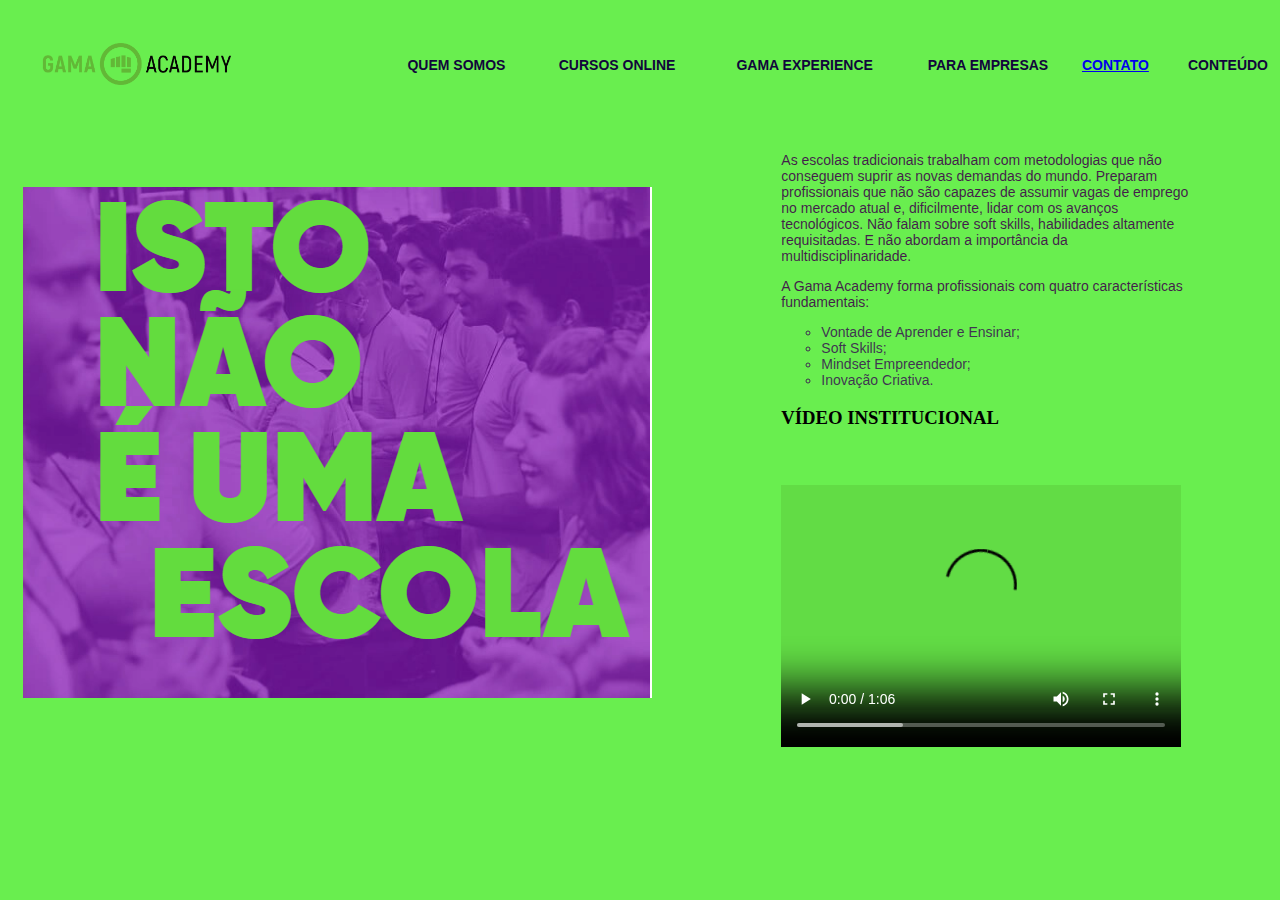
<file: html/index.html>
<!DOCTYPE html>
<html lang="en">

<head>
    <meta charset="UTF-8">
    <meta name="viewport" content="width=device-width, initial-scale=1.0">
    <title>Gama Academy</title>

    <!-- Poderia criar estilo interno aqui necessita iniciar com <style> e depois fechar </style> -->

    <!-- Fazendo a chamada de uma biblioteca de CSS externa-->
    <link rel="stylesheet" href="../css/estilos.css">
</head>

<body>

    <!-- Tipos de títulos em HTML5
    <h1>SEJA BEM VINDO A NOSSA SUUUUPER PÁGINA</h1>
    <h2>SEJA BEM VINDO A NOSSA SUUUUPER PÁGINA</h2>
    <h3>SEJA BEM VINDO A NOSSA SUUUUPER PÁGINA</h3>
    <h4>SEJA BEM VINDO A NOSSA SUUUUPER PÁGINA</h4>
    <h5>SEJA BEM VINDO A NOSSA SUUUUPER PÁGINA</h5>
    <h6>SEJA BEM VINDO A NOSSA SUUUUPER PÁGINA</h6>
    -->
    <!--Tabela para o menu-->
    <table border="0" width="100%" cellpadding="2" class="menu">
        <tr>
            <td><a href="../html/index.html"> <img src="../imagens/logotransp.png" width="250" heigh="100"> </a></td>
            <td align="right">QUEM SOMOS</td>
            <td align="right">CURSOS ONLINE</td>
            <td align="right">GAMA EXPERIENCE</td>
            <td align="right">PARA EMPRESAS</td>
            <td align="right"><a href="../html/contato.html">CONTATO</a></td>
            <td align="right">CONTEÚDO</td>
            <!--Tabela para o conteúdo da página-->
            <table border="0" width="100%" cellpadding="10" cellspacing="5">
                <tr>
                    <td><img src="../imagens/figura1.png"></img></td>
                    <td>
                        <p>As escolas tradicionais trabalham com metodologias que
                            não<br> conseguem suprir as novas demandas do mundo. Preparam<br>
                            profissionais que não são capazes de assumir vagas de emprego<br>
                            no mercado atual e, dificilmente, lidar com os avanços<br> tecnológicos.
                            Não falam sobre soft skills, habilidades altamente<br> requisitadas.
                            E não abordam a importância da<br> multidisciplinaridade.</p>
                        <p>A Gama Academy forma profissionais com quatro características<br> fundamentais:</p>

                        <!-- Criação da lista de opções em html -->
                        <ul type="circle" class="lista">
                            <li>Vontade de Aprender e Ensinar;</li>
                            <li>Soft Skills;</li>
                            <li>Mindset Empreendedor;</li>
                            <li>Inovação Criativa.</li>
                        </ul>

                        <!-- Criação da lista de opções com letras (type= a ou A) e números (type = 1) em html
            <ol type="A">
                <li>Vontade de Aprender e Ensinar;</li>
                <li>Soft Skills;</li>
                <li>Mindset Empreendedor;</li>
                <li>Inovação Criativa.</li>
            </ol>  -->
                        <h3>VÍDEO INSTITUCIONAL</h3>
                        <video controls=autoplay="true" width="400" height="300">
                            <source src="../videos/gama.mp4" />
                        </video>
                    </td>


                </tr>
            </table>




</body>

</html>
</file>
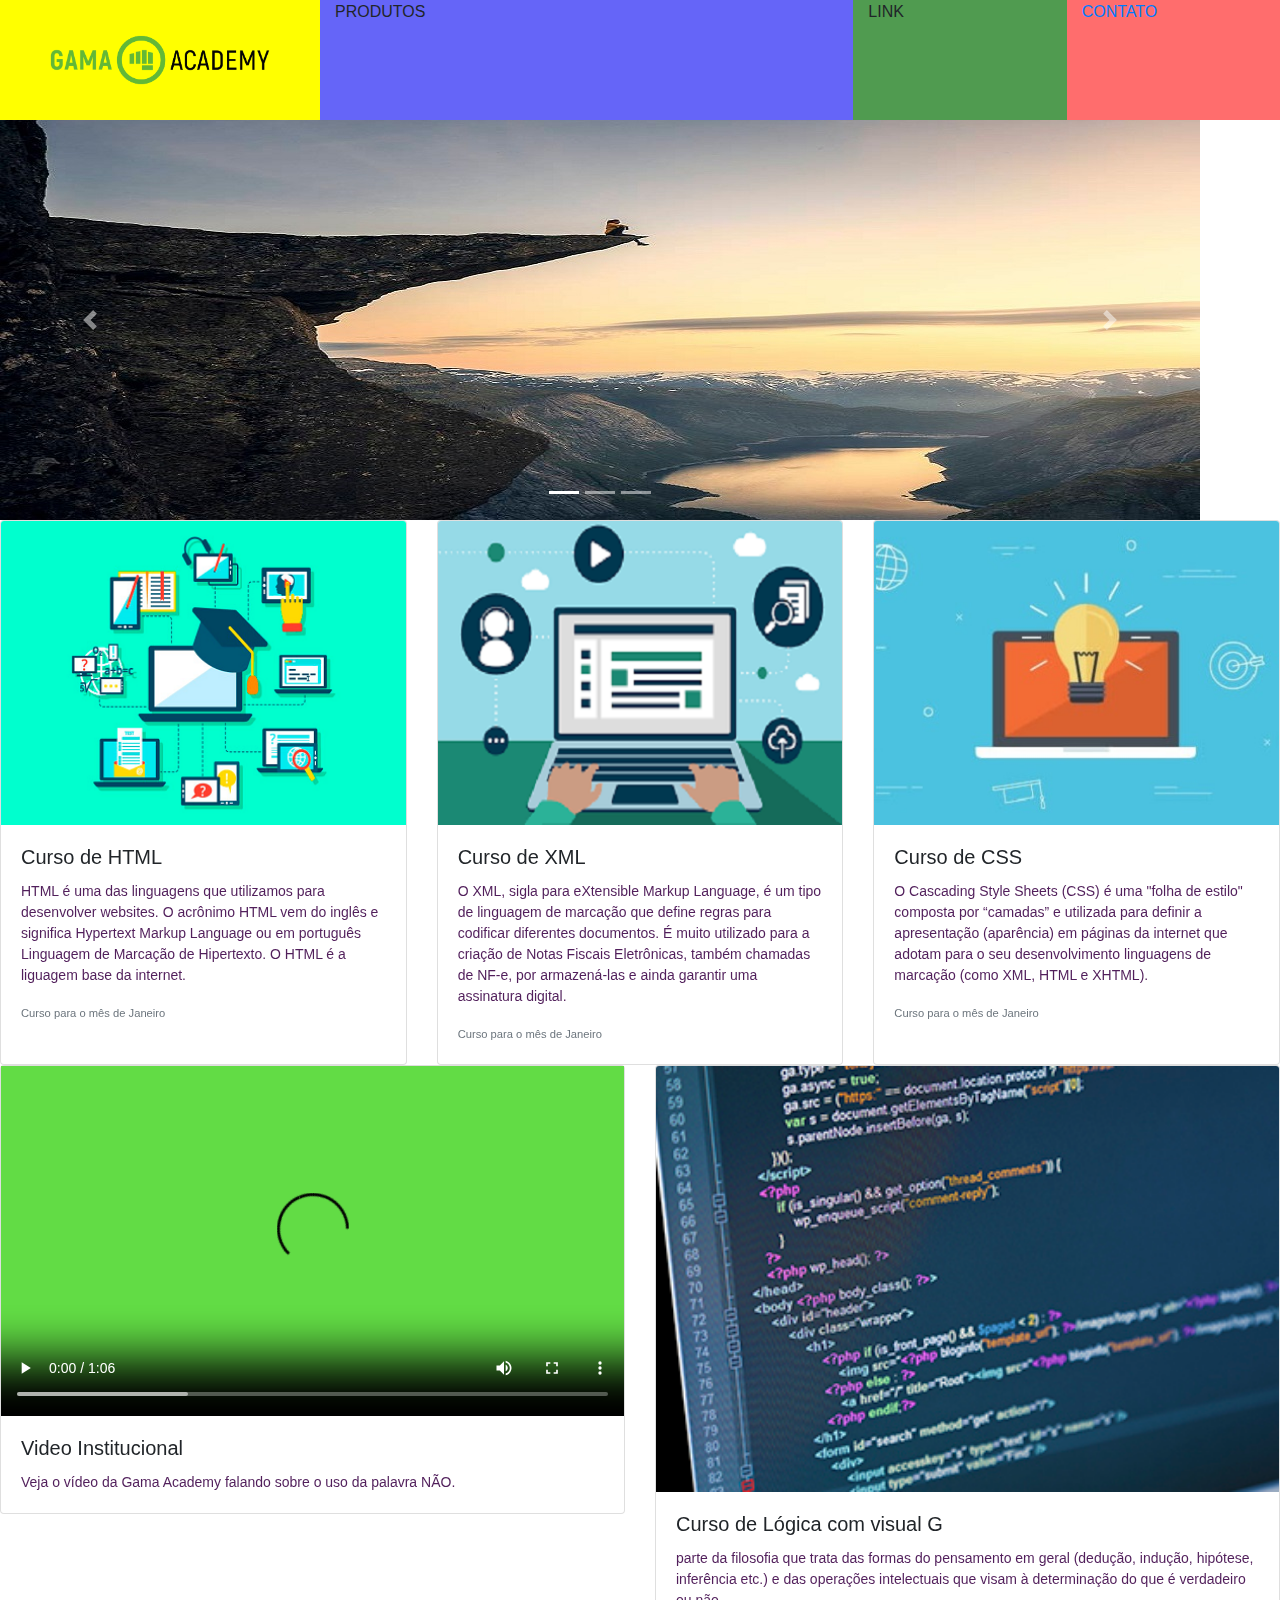
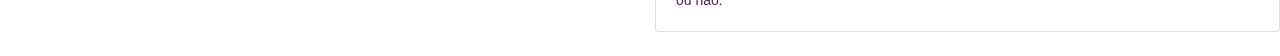
<file: html/bootstrap.html>
<!DOCTYPE html>
<html lang="en">

<head>
    <meta charset="UTF-8">
    <meta name="viewport" content="width=device-width, initial-scale=1.0">
    <title>Gama Bootstrap</title>

    <!-- Fazendo a chamada de uma biblioteca de CSS externa-->
   <link rel="stylesheet" href="../css/estilos.css"> <!-- ESQUEMA DE CORES PARA APOIAR NO ENTENDIMENTO-->

    <!-- biblioteca bootstrap - css -->
    <link rel="stylesheet" href="https://stackpath.bootstrapcdn.com/bootstrap/4.4.1/css/bootstrap.min.css"
        integrity="sha384-Vkoo8x4CGsO3+Hhxv8T/Q5PaXtkKtu6ug5TOeNV6gBiFeWPGFN9MuhOf23Q9Ifjh" crossorigin="anonymous">

    <!-- biblioteca bootstrap - js -->
    <script src="https://code.jquery.com/jquery-3.4.1.slim.min.js"
        integrity="sha384-J6qa4849blE2+poT4WnyKhv5vZF5SrPo0iEjwBvKU7imGFAV0wwj1yYfoRSJoZ+n"
        crossorigin="anonymous"></script>
    <script src="https://cdn.jsdelivr.net/npm/popper.js@1.16.0/dist/umd/popper.min.js"
        integrity="sha384-Q6E9RHvbIyZFJoft+2mJbHaEWldlvI9IOYy5n3zV9zzTtmI3UksdQRVvoxMfooAo"
        crossorigin="anonymous"></script>
    <script src="https://stackpath.bootstrapcdn.com/bootstrap/4.4.1/js/bootstrap.min.js"
        integrity="sha384-wfSDF2E50Y2D1uUdj0O3uMBJnjuUD4Ih7YwaYd1iqfktj0Uod8GCExl3Og8ifwB6"
        crossorigin="anonymous"></script>

</head>

<body>
    <!-- Estrutura do Bootstrap, por padrão -->
    <div class="container-fluid">
        <div class="row">
            <div class="col-lg-3 col-md-5 col-sm-3 div1"><img src="../imagens/logotransp.png" width="100%"></div>
            <div class="col-lg-5 col-md-3 col-sm-3 div2">PRODUTOS</div>
            <div class="col-lg-2 col-md-2 col-sm-3 div3">LINK</div>
            <div class="col-lg-2 col-md-2 col-sm-3 div4"><a href="../html/bootstrapform.html">CONTATO</a></div>
            <!--SOMA DAS COLUNAS TEM QUE SER SEMPRE 12!-->
        </div>

        <!--INSERIMOS O COMPONENTE BOOTSTRAP DO BANNER, DIRETAMENTE COPIADO DO SITE BOOTSTRAP!-->
        <div class="row">
            <div id="carouselExampleIndicators" class="carousel slide" data-ride="carousel">
                <ol class="carousel-indicators">
                    <li data-target="#carouselExampleIndicators" data-slide-to="0" class="active"></li>
                    <li data-target="#carouselExampleIndicators" data-slide-to="1"></li>
                    <li data-target="#carouselExampleIndicators" data-slide-to="2"></li>
                </ol>
                <div class="carousel-inner">
                    <div class="carousel-item active">
                        <img src="../imagens/paisagem1.jpg" class="d-block w-100" alt="...">
                    </div>
                    <div class="carousel-item">
                        <img src="../imagens/paisagem2.jpg" class="d-block w-100" alt="...">
                    </div>
                    <div class="carousel-item">
                        <img src="../imagens/paisagem3.jpeg" class="d-block w-100" alt="...">
                    </div>
                </div>
                <a class="carousel-control-prev" href="#carouselExampleIndicators" role="button" data-slide="prev">
                    <span class="carousel-control-prev-icon" aria-hidden="true"></span>
                    <span class="sr-only">Previous</span>
                </a>
                <a class="carousel-control-next" href="#carouselExampleIndicators" role="button" data-slide="next">
                    <span class="carousel-control-next-icon" aria-hidden="true"></span>
                    <span class="sr-only">Next</span>
                </a>
            </div>
        </div>

        <!--CHAMADA DO COMPONENTES CARD GROUP-->
        <div class="row">
            <div class="card-deck">
                <div class="card">
                    <img src="../imagens/curso1.png" class="card-img-top" alt="...">
                    <div class="card-body">
                        <h5 class="card-title">Curso de HTML</h5>
                        <p class="card-text">HTML é uma das linguagens que utilizamos para desenvolver websites. O
                            acrônimo HTML vem do inglês e significa Hypertext Markup Language ou em português Linguagem
                            de Marcação de Hipertexto. O HTML é a liguagem base da internet.</p>
                        <p class="card-text"><small class="text-muted">Curso para o mês de Janeiro</small></p>
                    </div>
                </div>
                <div class="card">
                    <img src="../imagens/curso2.png" class="card-img-top" alt="...">
                    <div class="card-body">
                        <h5 class="card-title">Curso de XML</h5>
                        <p class="card-text">O XML, sigla para eXtensible Markup Language, é um tipo de linguagem de
                            marcação que define regras para codificar diferentes documentos. É muito utilizado para a
                            criação de Notas Fiscais Eletrônicas, também chamadas de NF-e, por armazená-las e ainda
                            garantir uma assinatura digital.</p>
                        <p class="card-text"><small class="text-muted">Curso para o mês de Janeiro</small></p>
                    </div>
                </div>
                <div class="card">
                    <img src="../imagens/curso3.jpg" class="card-img-top" alt="...">
                    <div class="card-body">
                        <h5 class="card-title">Curso de CSS</h5>
                        <p class="card-text">O Cascading Style Sheets (CSS) é uma "folha de estilo" composta por
                            “camadas” e utilizada para definir a apresentação (aparência) em páginas da internet que
                            adotam para o seu desenvolvimento linguagens de marcação (como XML, HTML e XHTML).</p>
                        <p class="card-text"><small class="text-muted">Curso para o mês de Janeiro</small></p>
                    </div>
                </div>
            </div>
        </div>
        <!--divisão da página-->

        <div class="row">
            <div class="row row-cols-1 row-cols-md-2">
                <div class="col mb-4">
                    <div class="card">
                        <video controls=autoplay="true">
                            <source src="../videos/gama.mp4" />
                        </video>
                        <div class="card-body">
                            <h5 class="card-title">Video Institucional</h5>
                            <p class="card-text">Veja o vídeo da Gama Academy falando sobre o uso da palavra NÃO.
                            </p>
                        </div>
                    </div>
                </div>
                <div class="col mb-4">
                    <div class="card">
                        <img src="../imagens/logica.jpg" class="card-img-top" alt="...">
                        <div class="card-body">
                            <h5 class="card-title">Curso de Lógica com visual G</h5>
                            <p class="card-text">parte da filosofia que trata das formas do pensamento em geral
                                (dedução, indução, hipótese, inferência etc.) e das operações intelectuais que visam
                                à determinação do que é verdadeiro ou não.</p>
                        </div>
                    </div>
                </div>
            </div>
        </div>
    </div>
</body>

</html>
</file>
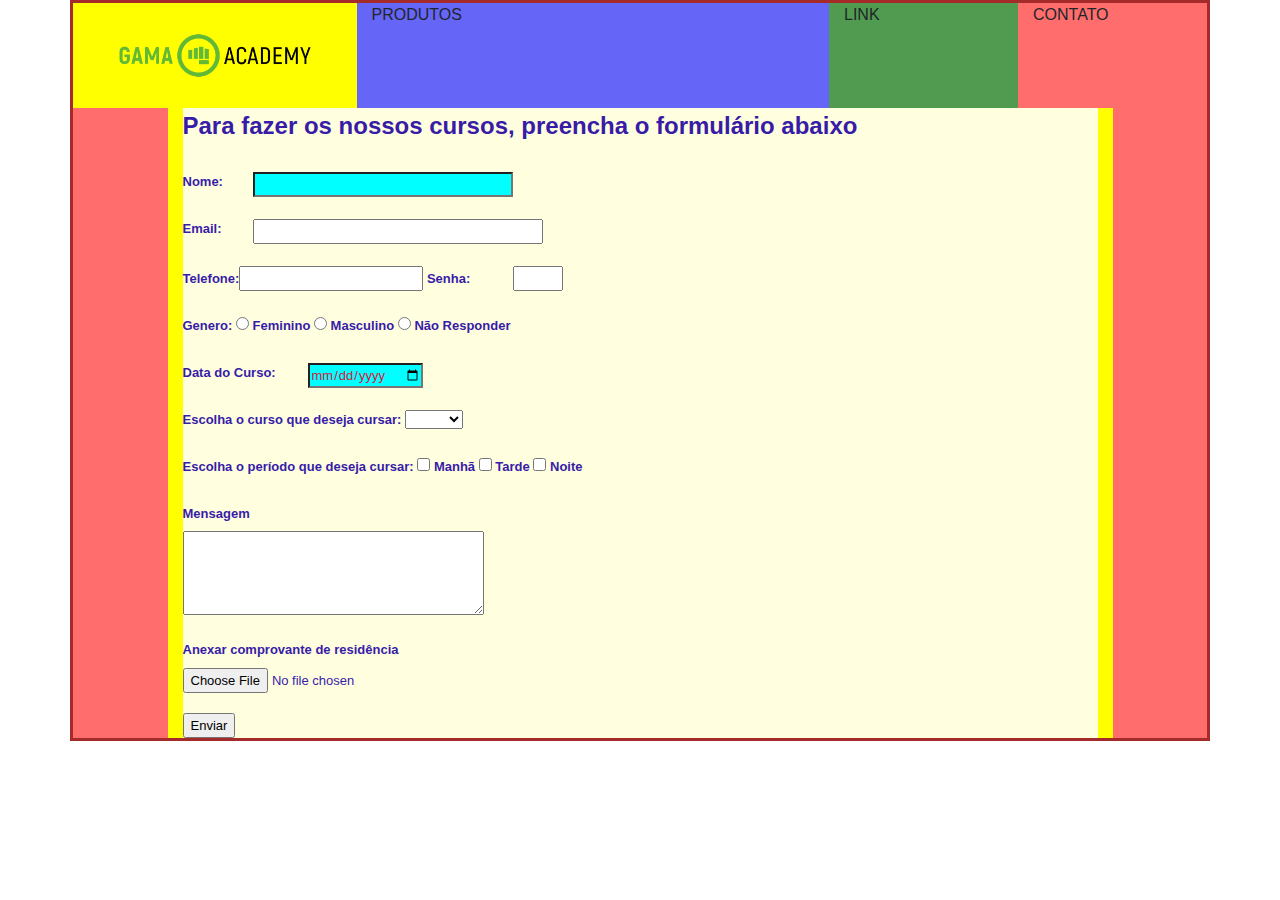
<file: html/bootstrapform.html>
<!DOCTYPE html>
<html lang="en">

<head>
    <meta charset="UTF-8">
    <meta name="viewport" content="width=device-width, initial-scale=1.0">
    <title>Gama Bootstrap</title>

    <!-- Fazendo a chamada de uma biblioteca de CSS externa-->
    <link rel="stylesheet" href="../css/estilos.css">

    <!-- biblioteca bootstrap - css -->
    <link rel="stylesheet" href="https://stackpath.bootstrapcdn.com/bootstrap/4.4.1/css/bootstrap.min.css"
        integrity="sha384-Vkoo8x4CGsO3+Hhxv8T/Q5PaXtkKtu6ug5TOeNV6gBiFeWPGFN9MuhOf23Q9Ifjh" crossorigin="anonymous">

    <!-- biblioteca bootstrap - js -->
    <script src="https://code.jquery.com/jquery-3.4.1.slim.min.js"
        integrity="sha384-J6qa4849blE2+poT4WnyKhv5vZF5SrPo0iEjwBvKU7imGFAV0wwj1yYfoRSJoZ+n"
        crossorigin="anonymous"></script>
    <script src="https://cdn.jsdelivr.net/npm/popper.js@1.16.0/dist/umd/popper.min.js"
        integrity="sha384-Q6E9RHvbIyZFJoft+2mJbHaEWldlvI9IOYy5n3zV9zzTtmI3UksdQRVvoxMfooAo"
        crossorigin="anonymous"></script>
    <script src="https://stackpath.bootstrapcdn.com/bootstrap/4.4.1/js/bootstrap.min.js"
        integrity="sha384-wfSDF2E50Y2D1uUdj0O3uMBJnjuUD4Ih7YwaYd1iqfktj0Uod8GCExl3Og8ifwB6"
        crossorigin="anonymous"></script>

</head>

<body>
    <!-- Estrutura do Bootstrap, por padrão -->
    <div class="container">
        <div class="row">
            <div class="col-lg-3 col-md-5 col-sm-3 div1"><a href="../html/bootstrap.html"><img src="../imagens/logotransp.png" width="100%"></a></div>
            <div class="col-lg-5 col-md-3 col-sm-3 div2">PRODUTOS</div>
            <div class="col-lg-2 col-md-2 col-sm-3 div3">LINK</div>
            <div class="col-lg-2 col-md-2 col-sm-3 div4">CONTATO</div>
            <!--SOMA DAS COLUNAS TEM QUE SER SEMPRE 12!-->
        </div>
        <!-- Adicionar um formulário-->
        <div class="row">
            <div class="col-lg-1 col-md-1 col-sm-1 div4"></div>
            <div class="col-lg-10 col-md-10 col-sm-10 div1"><form id="formulario_contato" method="POST">
                <fieldset>
                    <legend><b>Para fazer os nossos cursos, preencha o formulário abaixo</b></legend><br>
                    <label>Nome:</label><input type="text" name="nome" class="campo_nome" required><br><br>
                    <label>Email:</label><input type="email" name="email" class="campo_email" required><br><br>
                    <label>Telefone:</label><input type="tel" name="telefone" required>
                    <label>Senha:</label><input type="password" name="senha" class=campo_senha required><br><br>
        
                    <label>Genero:</label>
                    <input type="radio" name="gênero" value="Feminino" /> Feminino
                    <input type="radio" name="gênero" value="Masculino" /> Masculino
                    <input type="radio" name="gênero" value="Não Responder" /> Não Responder<br><br>
        
                    <label>Data do Curso:</label><input type="date" name="data_curso" class="campo_data"><br><br>
                    <label>Escolha o curso que deseja cursar:</label>
                    <select required>
                        <option value=""></option>
                        <option value="CSS">CSS</option>
                        <option value="HTML">HTML</option>
                        <option value="JS">JS</option>
                        <option value="XML">XML</option>
                    </select><br><br>
                    <label>Escolha o período que deseja cursar:</label>
                    <input type="checkbox" name="opcao" value="manhã"> Manhã
                    <input type="checkbox" name="opcao" value="tarde"> Tarde
                    <input type="checkbox" name="opcao" value="noite"> Noite
                    <br><br>
                    <label>Mensagem</label><br>
                    <textarea name="mensagem" cols="35" rows="4"></textarea><br><br>
                    <label>Anexar comprovante de residência</label><br>
                    <input type=file name="arquivo"><br><br>
        
                    <input type="submit" value="Enviar">
                </fieldset>
            </form></div>
            <div class="col-lg-1 col-md-1 col-sm-1 div4"></div>
        </div>
    </div>
</body>

</html>
</file>
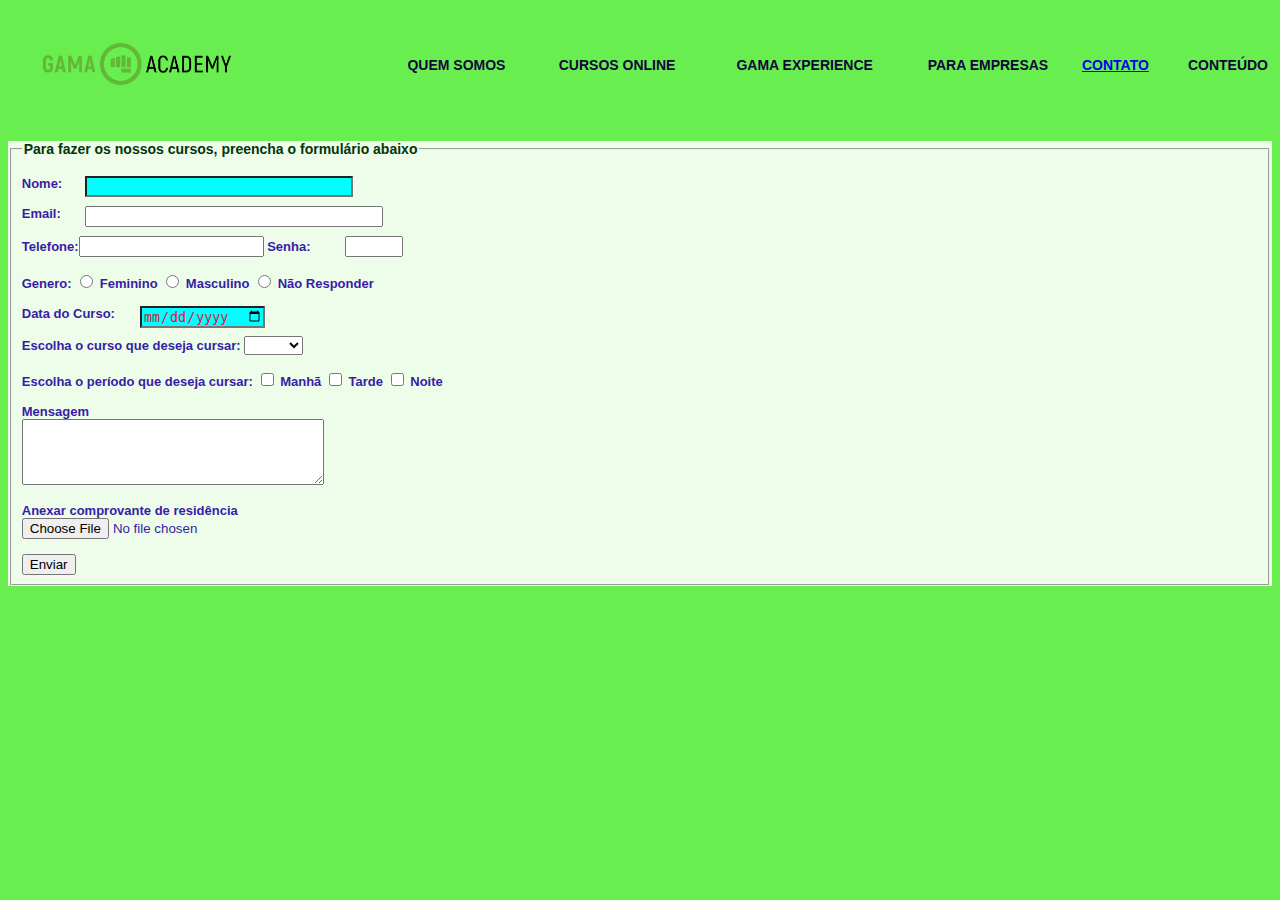
<file: html/contato.html>
<!DOCTYPE html>
<html lang="en">

<head>
    <meta charset="UTF-8">
    <meta name="viewport" content="width=device-width, initial-scale=1.0">
    <title>Gama Academy - Contato</title>

    <!-- Fazendo a chamada de uma biblioteca de CSS externa-->
    <link rel="stylesheet" href="../css/estilos.css">
</head>

<body>
    <!-- Tipos de títulos em HTML5
    <h1>SEJA BEM VINDO A NOSSA SUUUUPER PÁGINA</h1>
    <h2>SEJA BEM VINDO A NOSSA SUUUUPER PÁGINA</h2>
    <h3>SEJA BEM VINDO A NOSSA SUUUUPER PÁGINA</h3>
    <h4>SEJA BEM VINDO A NOSSA SUUUUPER PÁGINA</h4>
    <h5>SEJA BEM VINDO A NOSSA SUUUUPER PÁGINA</h5>
    <h6>SEJA BEM VINDO A NOSSA SUUUUPER PÁGINA</h6>
    -->
    <!--Tabela para o menu-->
    <table border="0" width="100%" cellpadding="2" class="menu"> 
        <tr>
            <td><a href="../html/index.html"> <img src="../imagens/logotransp.png" width="250" heigh="100"> </a></td>
            <td align="right">QUEM SOMOS</td>
            <td align="right">CURSOS ONLINE</td>
            <td align="right">GAMA EXPERIENCE</td>
            <td align="right">PARA EMPRESAS</td>
            <td align="right"><a href="../html/contato.html">CONTATO</a></td>
            <td align="right">CONTEÚDO</td>
            <!--Tabela para o conteúdo da página-->
        </tr>
    </table>
    <br>
    <form id="formulario_contato" method="POST">
        <fieldset>
            <legend><b>Para fazer os nossos cursos, preencha o formulário abaixo</b></legend><br>
            <label>Nome:</label><input type="text" name="nome" class="campo_nome" required><br><br>
            <label>Email:</label><input type="email" name="email" class="campo_email" required><br><br>
            <label>Telefone:</label><input type="tel" name="telefone" required>
            <label>Senha:</label><input type="password" name="senha" class=campo_senha required><br><br>

            <label>Genero:</label>
            <input type="radio" name="gênero" value="Feminino" /> Feminino
            <input type="radio" name="gênero" value="Masculino" /> Masculino
            <input type="radio" name="gênero" value="Não Responder" /> Não Responder<br><br>

            <label>Data do Curso:</label><input type="date" name="data_curso" class="campo_data"><br><br>
            <label>Escolha o curso que deseja cursar:</label>
            <select required>
                <option value=""></option>
                <option value="CSS">CSS</option>
                <option value="HTML">HTML</option>
                <option value="JS">JS</option>
                <option value="XML">XML</option>
            </select><br><br>
            <label>Escolha o período que deseja cursar:</label>
            <input type="checkbox" name="opcao" value="manhã"> Manhã
            <input type="checkbox" name="opcao" value="tarde"> Tarde
            <input type="checkbox" name="opcao" value="noite"> Noite
            <br><br>
            <label>Mensagem</label><br>
            <textarea name="mensagem" cols="35" rows="4"></textarea><br><br>
            <label>Anexar comprovante de residência</label><br>
            <input type=file name="arquivo"><br><br>

            <input type="submit" value="Enviar">
        </fieldset>
    </form>
</body>

</html>
</file>
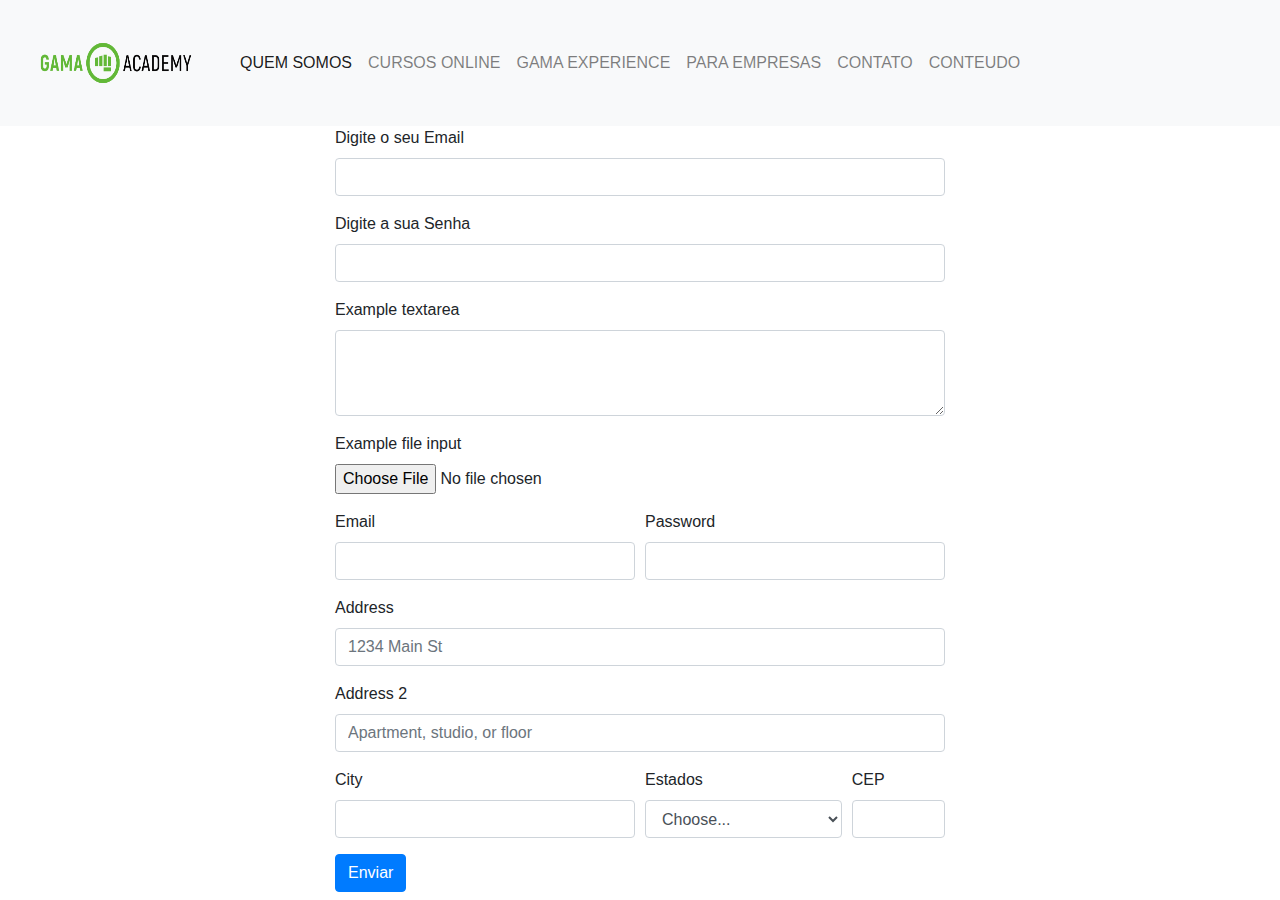
<file: html/formulario_bootstrap.html>
<!DOCTYPE html>
<html lang="en">

<head>
    <meta charset="UTF-8">
    <meta name="viewport" content="width=device-width, initial-scale=1.0">
    <title>Document</title>

    <!-- chamada da biblioteca do bootstrap - css-->
    <link rel="stylesheet" href="https://stackpath.bootstrapcdn.com/bootstrap/4.4.1/css/bootstrap.min.css"
        integrity="sha384-Vkoo8x4CGsO3+Hhxv8T/Q5PaXtkKtu6ug5TOeNV6gBiFeWPGFN9MuhOf23Q9Ifjh" crossorigin="anonymous">

    <!-- chamada da biblioteca do bootstrap - js-->
    <script src="https://code.jquery.com/jquery-3.4.1.slim.min.js"
        integrity="sha384-J6qa4849blE2+poT4WnyKhv5vZF5SrPo0iEjwBvKU7imGFAV0wwj1yYfoRSJoZ+n"
        crossorigin="anonymous"></script>
    <script src="https://cdn.jsdelivr.net/npm/popper.js@1.16.0/dist/umd/popper.min.js"
        integrity="sha384-Q6E9RHvbIyZFJoft+2mJbHaEWldlvI9IOYy5n3zV9zzTtmI3UksdQRVvoxMfooAo"
        crossorigin="anonymous"></script>
    <script src="https://stackpath.bootstrapcdn.com/bootstrap/4.4.1/js/bootstrap.min.js"
        integrity="sha384-wfSDF2E50Y2D1uUdj0O3uMBJnjuUD4Ih7YwaYd1iqfktj0Uod8GCExl3Og8ifwB6"
        crossorigin="anonymous"></script>

</head>

<body>
    <nav class="navbar navbar-expand-lg navbar-light bg-light">
        <a class="navbar-brand" href="#"><img src="../imagens/logotransp.png" width="200" height="100"></a>
        <button class="navbar-toggler" type="button" data-toggle="collapse" data-target="#navbarNav"
            aria-controls="navbarNav" aria-expanded="false" aria-label="Toggle navigation">
            <span class="navbar-toggler-icon"></span>
        </button>
        <div class="collapse navbar-collapse" id="navbarNav">
            <ul class="navbar-nav">
                <li class="nav-item active">
                    <a class="nav-link" href="#">QUEM SOMOS <span class="sr-only">(current)</span></a>
                </li>
                <li class="nav-item">
                    <a class="nav-link" href="#">CURSOS ONLINE</a>
                </li>
                <li class="nav-item">
                    <a class="nav-link" href="#">GAMA EXPERIENCE</a>
                </li>
                <li class="nav-item">
                    <a class="nav-link" href="#">PARA EMPRESAS</a>
                </li>
                <li class="nav-item">
                    <a class="nav-link" href="#">CONTATO</a>
                </li>
                <li class="nav-item">
                    <a class="nav-link" href="#">CONTEUDO</a>
                </li>
            </ul>
        </div>
    </nav>
    <div class="container-fluid">
        <div class="row">
            <div class="col-lg-3 col-md-3 col-sm-3"></div>
            <div class="col-lg-6 col-md-6 col-sm-6"><form>
                <div class="form-group">
                    <label for="exampleInputEmail1">Digite o seu Email</label>
                    <input type="email" class="form-control" id="exampleInputEmail1"
                        aria-describedby="emailHelp" required>
                    <small id="emailHelp" class="form-text text-muted"></small>
                </div>
                <div class="form-group">
                    <label for="exampleInputPassword1">Digite a sua Senha</label>
                    <input type="password" class="form-control" id="exampleInputPassword1" required>
                </div>
                <div class="form-group">
                    <label for="exampleFormControlTextarea1">Example textarea</label>
                    <textarea class="form-control" id="exampleFormControlTextarea1" rows="3"></textarea>
                  </div>
                  <form>
                    <div class="form-group">
                      <label for="exampleFormControlFile1">Example file input</label>
                      <input type="file" class="form-control-file" id="exampleFormControlFile1">
                    </div>
                    <!-- inserção de campos em bootstrap-->
                    <form>
                        <div class="form-row">
                          <div class="form-group col-md-6">
                            <label for="inputEmail4">Email</label>
                            <input type="email" class="form-control" id="inputEmail4">
                          </div>
                          <div class="form-group col-md-6">
                            <label for="inputPassword4">Password</label>
                            <input type="password" class="form-control" id="inputPassword4">
                          </div>
                        </div>
                        <div class="form-group">
                          <label for="inputAddress">Address</label>
                          <input type="text" class="form-control" id="inputAddress" placeholder="1234 Main St">
                        </div>
                        <div class="form-group">
                          <label for="inputAddress2">Address 2</label>
                          <input type="text" class="form-control" id="inputAddress2" placeholder="Apartment, studio, or floor">
                        </div>
                        <div class="form-row">
                          <div class="form-group col-md-6">
                            <label for="inputCity">City</label>
                            <input type="text" class="form-control" id="inputCity">
                          </div>
                          <div class="form-group col-md-4">
                            <label for="inputState">Estados</label>
                            <select id="inputState" class="form-control">
                              <option selected>Choose...</option>
                              <option>SP</option>
                              <option>BA</option>
                              <option>RJ</option>
                              <option>PE</option>
                              <option>AM</option>
                              <option>RS</option>
                            </select>
                          </div>
                          <div class="form-group col-md-2">
                            <label for="inputZip">CEP</label>
                            <input type="text" class="form-control" id="inputZip">
                          </div>
                        </div>
            
                <button type="submit" class="btn btn-primary">Enviar</button>
            </form></div>
            <div class="col-lg-3 col-md-3 col-sm-3"></div>
                    
                </div>

            </div>




        </div>
</body>

</html>
</file>
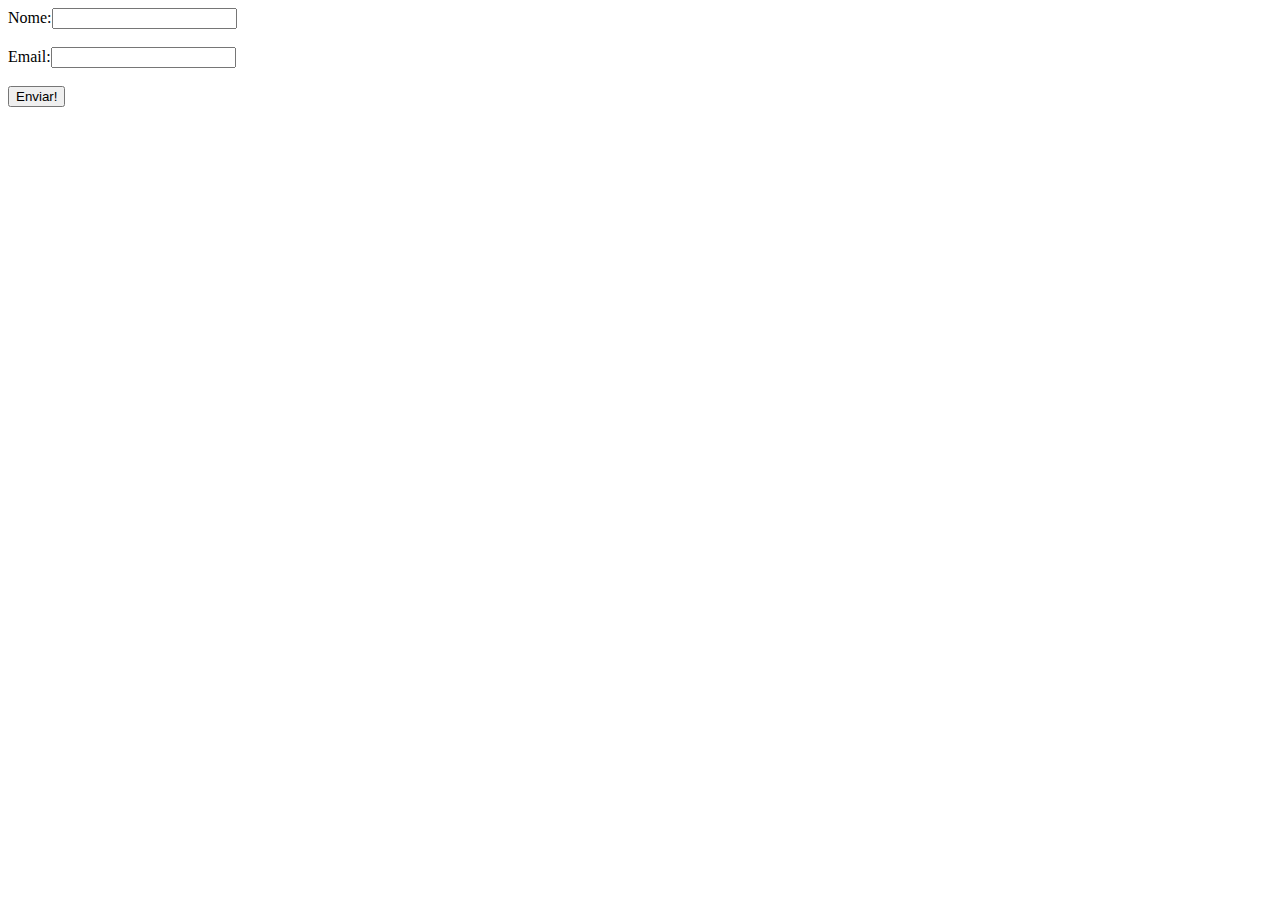
<file: html/java.html>
<!DOCTYPE html>
<html lang="en">
<head>
    <meta charset="UTF-8">
    <meta name="viewport" content="width=device-width, initial-scale=1.0">
    <title>Java</title>

    <!-- Códigos Java inseridos internamente no HTML em JS: 
        <script>
        //var empresa="Gama Academy";
        //var mensagem="Sejam bem vindos - ";
        //alert(mensagem+empresa);*/

        //alert("Sejam bem vindos a nossa página de JavaScript");
        
        //var nome=prompt("Seja bem vindo, por favor digite o seu nome:","Insira o seu nome completo")
        //alert("Bem vindo "+ nome + " a escola Gama Academy")

        function mensagem(){
            alert("Você ganhou duas horas gratuitas do curso de CSS");
        }

        function validar(){
            var nome=formuser.nome.value;
            var email=formuser.email.value;

            if(nome==""){
                alert("O preenchimento do campo é obrigatório");
                formuser.nome.focus();
                return false;
            }

            if(email=="" || email.indexOf('@')==-1){
            alert("O preenchimento do campo email é obrigatório");
                formuser.email.focus();
                return false;
            }

            alert("Prezado(a) "+ nome + " estaremos lhe enviando o nosso portifólio do curso da Gama Academy para o seu email" + email)
        }
    </script>-->

<!-- Referência a JS externa: -->
<script type="text/javascript" src="../js/js.js"></script>

</head>
<body>

    <form id="formuser" method="POST">
        Nome:<input type="text" name="nome"><br><br>
        Email:<input type="text" name="email"><br><br>
        <input type="submit" onclick="return validar()" value="Enviar!">
    </form>
   <!-- <input type="button" onclick="mensagem()" value="Click aqui para obter o seu prêmio"> -->
</body>
</html>
</file>
<file: css/estilos.css>
.container{
    border:3px solid brown;
    width: 500px;
}

.div1{
    background-color: yellow;
}

.div2{
    background-color: rgb(101, 101, 248);
}

.div3{
    background-color: rgb(80, 155, 80);
}

.div4{
    background-color: rgb(255, 109, 109);
}



p {
    color: rgba(64, 9, 75, 0.911);
    font-size: 14px;
    font-family: Verdana, Geneva, Tahoma, sans-serif;
    text-align: left;
}
body{
    background-color: rgba(61, 233, 27, 0.774)

}
.menu{
    color:rgb(17, 6, 59);
    font-size:14px;
    font-family:Verdana, Geneva, Tahoma, sans-serif;
    font-weight: bold;
}

.lista{
    color:rgba(55, 10, 82, 0.836);
    font-size:14px;
    font-family: Verdana, Geneva, Tahoma, sans-serif;
}

/* Comentado - os estilos são aplicados na ordem, então se isto é descomentado, os labels de "formulario" ficam alterados com a cor
label{
    color:rgb(17, 6, 59);

}*/

legend{
    color:rgb(4, 53, 10);
    font-size:14px;
    font-family:Verdana, Geneva, Tahoma, sans-serif;
    font-weight: bold;
}

#formulario_contato{
    background-color: rgba(255, 255, 255, 0.877);
    color:rgb(56, 28, 168);
    font-size:13px;
    font-family:Verdana, Geneva, Tahoma, sans-serif;
    font-weight: bold;
}

.campo_nome{
    position:absolute;
    left:85px;
    width: 260px;
    background-color: aqua;
    color: crimson;

}

.campo_email{
    position:absolute;
    left:85px;
    width: 290px;

}

.campo_senha{
    width: 50px;
    position:absolute;
    left:345px;

}

.campo_data{
    position:absolute;
    left:140px;
    background-color: aqua;
    color: crimson;

}
</file>
